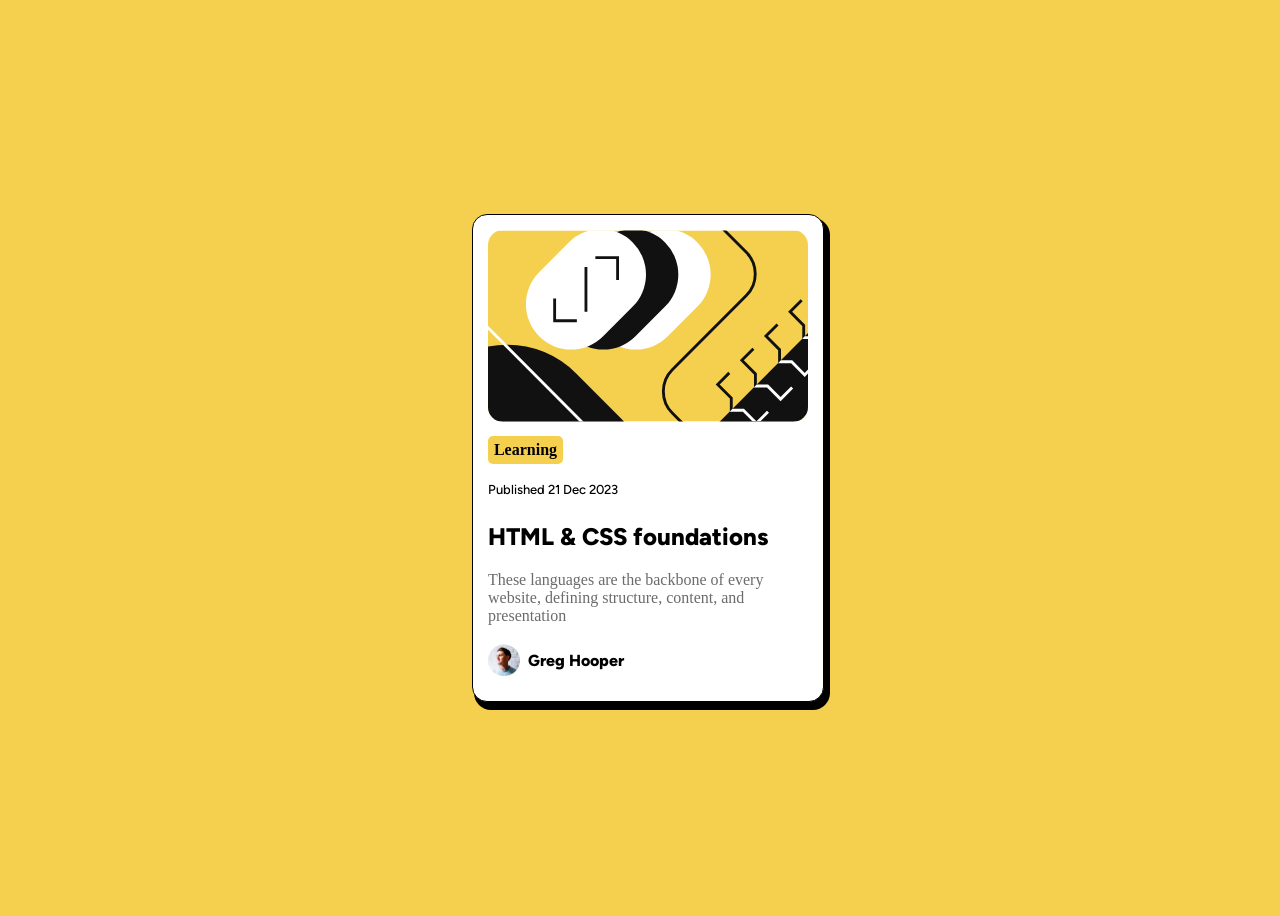
<file: blog-card/index.html>
<!DOCTYPE html>
<html lang="en">
<head>
  <meta charset="UTF-8">
  <meta name="viewport" content="width=device-width, initial-scale=1.0"> <!-- displays site properly based on user's device -->

  <link rel="icon" type="image/png" sizes="32x32" href="./assets/images/favicon-32x32.png">
  
  <title>Frontend Mentor | Blog preview card</title>

  <link rel="stylesheet" href="style.css">
</head>
<body>
  <div class="card">
    <img src="assets/images/illustration-article.svg" class="card__image" alt="Blog article illustration">
    <p class="card__tag">Learning</p>
    <p class="card__date">Published 21 Dec 2023</p>
    <h2 class="card__title">HTML & CSS foundations</h2>
    <p class="card__text">These languages are the backbone of every website, defining structure, content, and presentation</p>

    <div class="card__user-profile">
      <img src="assets/images/image-avatar.webp" class="card__user-profile__avatar" alt="User avatar">
      <p class="card__user-profile__name">Greg Hooper</p>
    </div>
  </div>
</body>
</html>
</file>
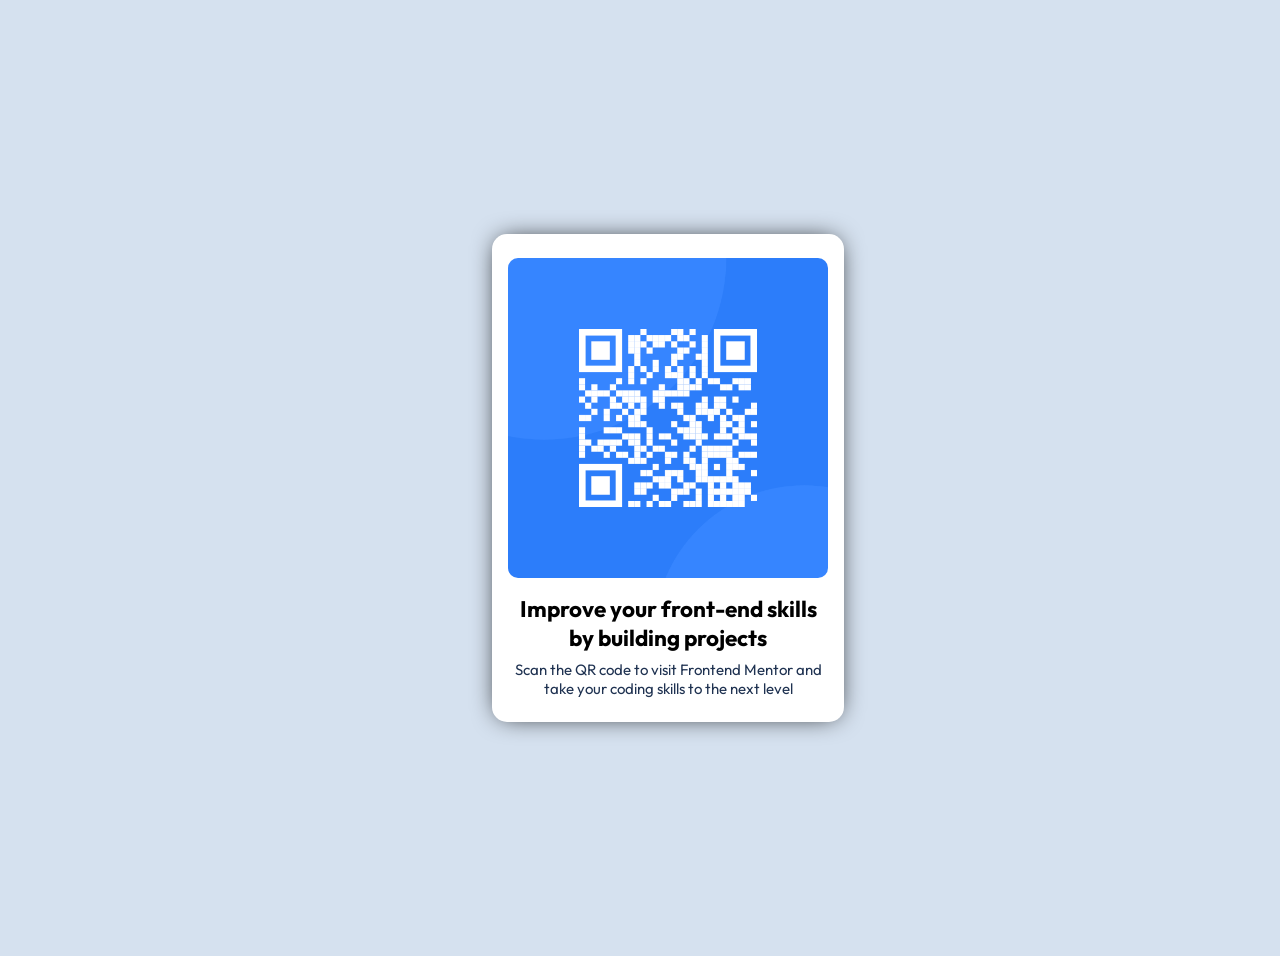
<file: qr-code-component/index.html>
<!DOCTYPE html>
<html lang="en">
<head>
  <meta charset="UTF-8">
  <meta name="viewport" content="width=device-width, initial-scale=1.0">

  <link rel="icon" type="image/png" sizes="32x32" href="./images/favicon-32x32.png">
  
  <title>Frontend Mentor | QR code component</title>
  <link rel="preconnect" href="https://fonts.googleapis.com">
  <link rel="preconnect" href="https://fonts.gstatic.com" crossorigin>
  <link href="https://fonts.googleapis.com/css2?family=Outfit:wght@100..900&family=Roboto:ital,wght@0,900;1,900&display=swap" rel="stylesheet">

  <style>
    .attribution { font-size: 0.6875rem; text-align: center; }
    .attribution a { color: hsl(228, 45%, 44%); }

    body {
      width: 100%;
      min-height: 100vh;
      background-color: #D5E1EF;
      font-size: 15px;
      display: flex;
      flex-direction: column;
      justify-content: center;
      align-items: center;
      font-family: Outfit;
      padding: 20px;
    }

    .card {
      width: 100%;
      max-width: 320px;
      display: flex;
      flex-direction: column;
      justify-content: center;
      text-align: center;
      border-radius: 15px;
      background-color: white;
      box-shadow: 0px 0px 26px -7px #000000;
      padding: 24px 16px;
    }

    .img-container {
      width: 100%;
    }

    .card-img {
      width: 100%;
      display: block;
      margin: 0 0 16px 0;
      border-radius: 10px;
    }

    .card-title {
      font-weight: 700;
      margin: 0 0 8px 0;
    }

    .card-text {
      font-weight: 400;
      margin: 0; 
      color: hsl(218, 44%, 22%);
    }
    @media (max-width: 375px) {
      .card {
        padding: 16px;
      }
  
    .card-title {
      font-size: 20px;
    }
  }
  </style>
</head>
<body>
  <div class="card">
    <div class="img-container">
      <img src="images/image-qr-code.png" alt="qr-code" class="card-img">
    </div>
    <h2 class="card-title">Improve your front-end skills by building projects</h2>
    <p class="card-text">Scan the QR code to visit Frontend Mentor and take your coding skills to the next level</p>
  </div>
</body>
</html>
</file>
<file: blog-card/style.css>
@font-face {
    font-family: "Figtree";
    src: url("assets/fonts/Figtree-VariableFont_wght.ttf");
    font-weight: 500;
    font-style: normal;
}

@font-face {
    font-family: "Figtree";
    src: url("assets/fonts/static/Figtree-ExtraBold.ttf");
    font-weight: 800;
    font-style: normal;
}

body {
    background-color: #F5D04E;
    width: 100vw;
    height: 100vh;
    display: flex;
    justify-content: center;
    align-items: center;
}

.card {
    display: flex;
    flex-direction: column;
    border: 1px solid black;
    border-radius: 15px;
    padding: 15px;
    background-color: white;
    -webkit-box-shadow: 4px 6px 0px 2px #000000; 
    box-shadow: 4px 6px 0px 2px #000000;
    max-width: 320px;
}

.card__image {
    border-radius: 15px;
}

p {
    font-size: 16px;
}

.card__tag {
    background-color: #F5D04E;
    padding: 5px;
    margin-top: 14px;
    text-align: center;
    font-weight: 800;
    max-width: 65px;
    border-radius: 5px;
}

.card__date {
    margin: 2px 0 5px 0;
    font-family: "Figtree";
    font-size: 13px;
}

.card__title {
    font-family: "Figtree";
    font-weight: 800;
}

.card__title:hover {
    color: hsl(47, 88%, 63%);
    cursor: pointer;
}

.card__text {
    color: hsl(0, 0%, 42%);
    overflow-wrap: break-word;
    margin: 0;
}

.card__user-profile {
    display: inline-flex;
    align-items: center;
    margin-top: 10px;
}

.card__user-profile__avatar {
    max-width: 32px;
    margin-right: 8px;
}

.card__user-profile__name {
    font-weight: 700;
    font-family: "Figtree";
}
</file>
